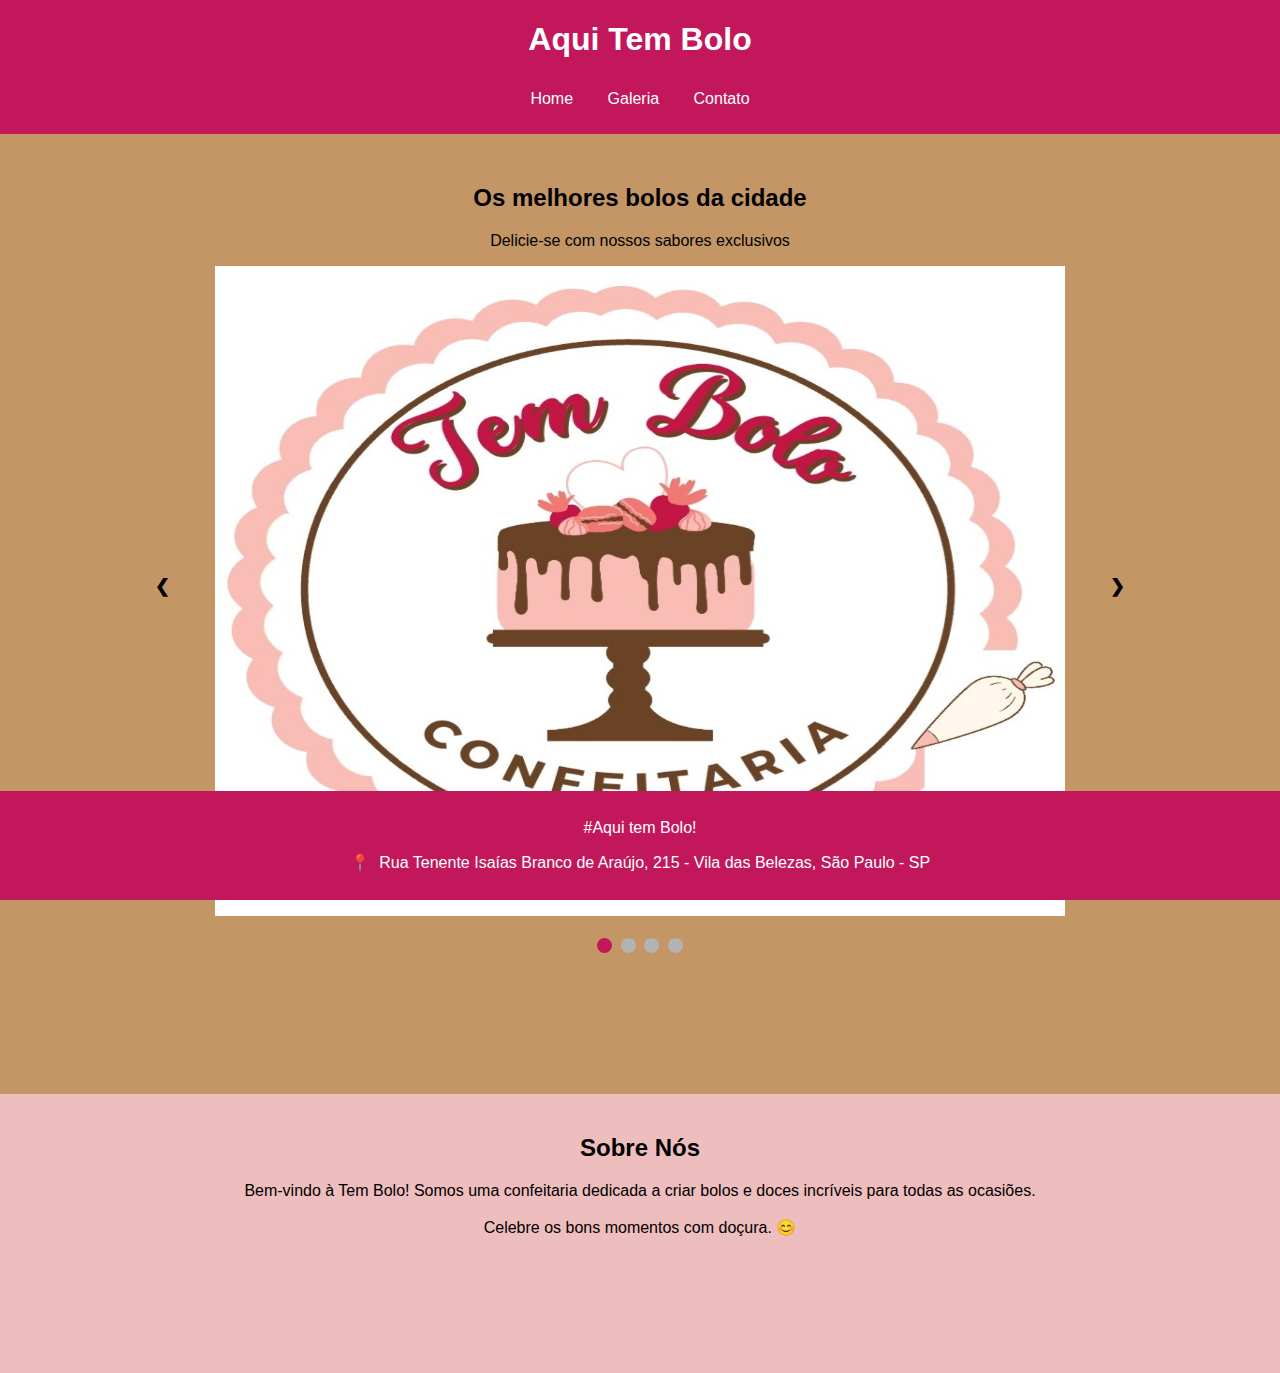
<file: index.html>
<!DOCTYPE html>
<html lang="pt-BR">
<head>
    <meta charset="UTF-8">
    <meta name="viewport" content="width=device-width, initial-scale=1.0">
    <title>Tem Bolo</title>
    <link rel="stylesheet" href="./css/styles.css">
    <link rel="stylesheet" href="./css/index.css">
</head>
<body>
    <header>
        <!-- Menu de navegação -->
        <h1>Aqui Tem Bolo</h1>        
        <nav>
            <ul>
                <li><a href="index.html">Home</a></li>
                <li><a href="galeria.html">Galeria</a></li>
                <li><a href="contatos.html">Contato</a></li>
            </ul>
        </nav>
    </header>

    <div class="home">
        <h2>Os melhores bolos da cidade</h2>
        <p>Delicie-se com nossos sabores exclusivos</p>

        <!-- Carrosel -->
        <div class="slideshow-container">            
            <div class="mySlides">
                <img src="./fotos/logo.jpg" width="850" height="650" alt="Logo">
            </div>
            <div class="mySlides">
                <img src="./fotos/bolo2.jpg" width="850" height="650" alt="Bolo 2">
            </div>
            <div class="mySlides">
                <img src="./fotos/bolo4.jpg" width="850" height="650" alt="Bolo 4">
            </div>
            <div class="mySlides">
                <img src="./fotos/bolo5.jpg" width="850" height="650" alt="Bolo 5">
            </div>

            <!-- Botões de navegação de volta e passar as fotos do carrosel -->
            <a class="prev" onclick="plusSlides(-1)">&#10094;</a>
            <a class="next" onclick="plusSlides(1)">&#10095;</a>
        </div>
        <br>

        <!-- bolinhas para navegação do carrosel -->
        <div>
            <span class="dot" onclick="currentSlide(1)"></span>
            <span class="dot" onclick="currentSlide(2)"></span>
            <span class="dot" onclick="currentSlide(3)"></span>
            <span class="dot" onclick="currentSlide(4)"></span>
        </div>
    </div>

    <!-- sobre nós -->
    <div id="sobre">
        <h2>Sobre Nós</h2>
        <p>Bem-vindo à Tem Bolo! Somos uma confeitaria dedicada 
           a criar bolos e doces incríveis para todas as ocasiões. <br><br>
           Celebre os bons momentos com doçura. 😊 </p>
    </div>

    <!-- Rodapé fixo com a localização da loja -->
    <footer class="footer">
        <p>#Aqui tem Bolo!</p>        
        <p class="endereco">
            <span class="pin">📍</span> Rua Tenente Isaías Branco de Araújo, 215 - Vila das Belezas, São Paulo - SP
        </p>
    </footer>
   
    <!-- Script para funcionalidades do carrosel -->
    <script src="./js/scripts.js"></script>
</body>
</html>
</file>
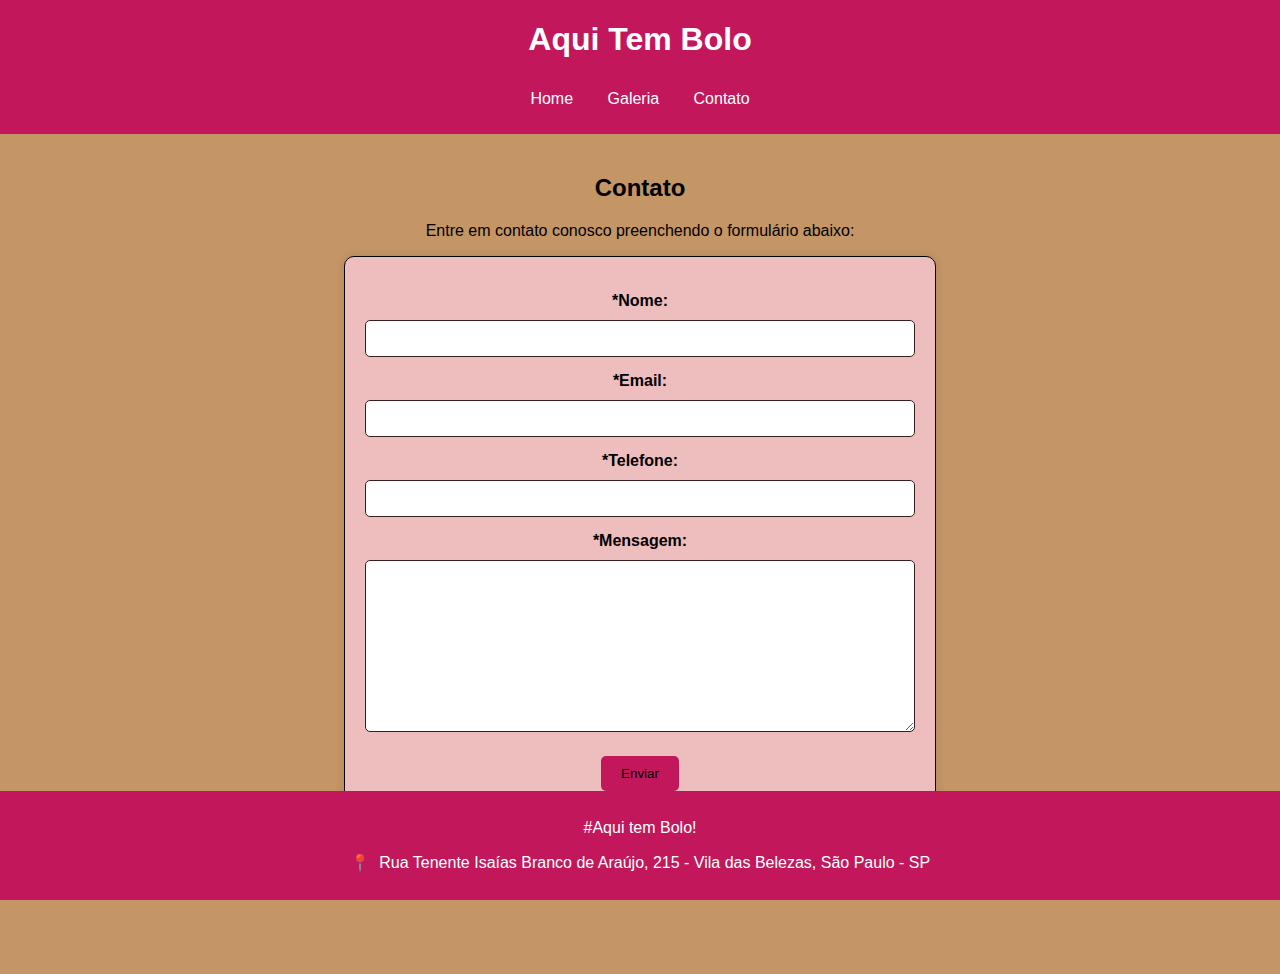
<file: contatos.html>
<!DOCTYPE html>
<html lang="pt-BR">
<head>
    <meta charset="UTF-8">
    <meta name="viewport" content="width=device-width, initial-scale=1.0">
    <title>Contato</title>
    <link rel="stylesheet" href="/css/styles.css">
    <link rel="stylesheet" href="/css/contatos.css">
</head>
<body>
    <header>
        <h1>Aqui Tem Bolo</h1>
        <!-- Menu de navegação -->
        <nav>
            <ul>
                <li><a href="index.html">Home</a></li>
                <li><a href="galeria.html">Galeria</a></li>
                <li><a href="contatos.html">Contato</a></li>
            </ul>
        </nav>
    </header>

    <div class="contato">
        <h2>Contato</h2>
        <p>Entre em contato conosco preenchendo o formulário abaixo:</p>

        <!-- Formulário de contato -->
        <form id="contactForm" action="/submit-form" method="post" onsubmit="return validateForm()">
            <label for="nome">*Nome:</label>
            <input type="text" id="nome" name="nome" required>

            <label for="email">*Email:</label>
            <input type="email" id="email" name="email" required>

            <label for="telefone">*Telefone:</label>
            <input type="tel" id="telefone" name="telefone" required>

            <label for="mensagem">*Mensagem:</label>
            <textarea id="mensagem" name="mensagem" rows="10" required></textarea>

            <button type="submit">Enviar</button>
        </form>

        <!-- Elemento para exibir a mensagem de sucesso -->
        <p id="successMessage" style="display: none; color: green; margin-top: 20px;">
            Obrigado por entrar em contato! Sua mensagem foi enviada com sucesso, Em breve te retonaremos.
        </p>
    </div>

    <!-- Rodapé da página -->
    <footer class="footer">
        <p>#Aqui tem Bolo!</p>        
        <p class="endereco">
            <span class="pin">📍</span> Rua Tenente Isaías Branco de Araújo, 215 - Vila das Belezas, São Paulo - SP
        </p>
    </footer>
    
    <!-- Script de validação do formulário -->
    <script src="/js/contatos.js"></script>
</body>
</html>
</file>
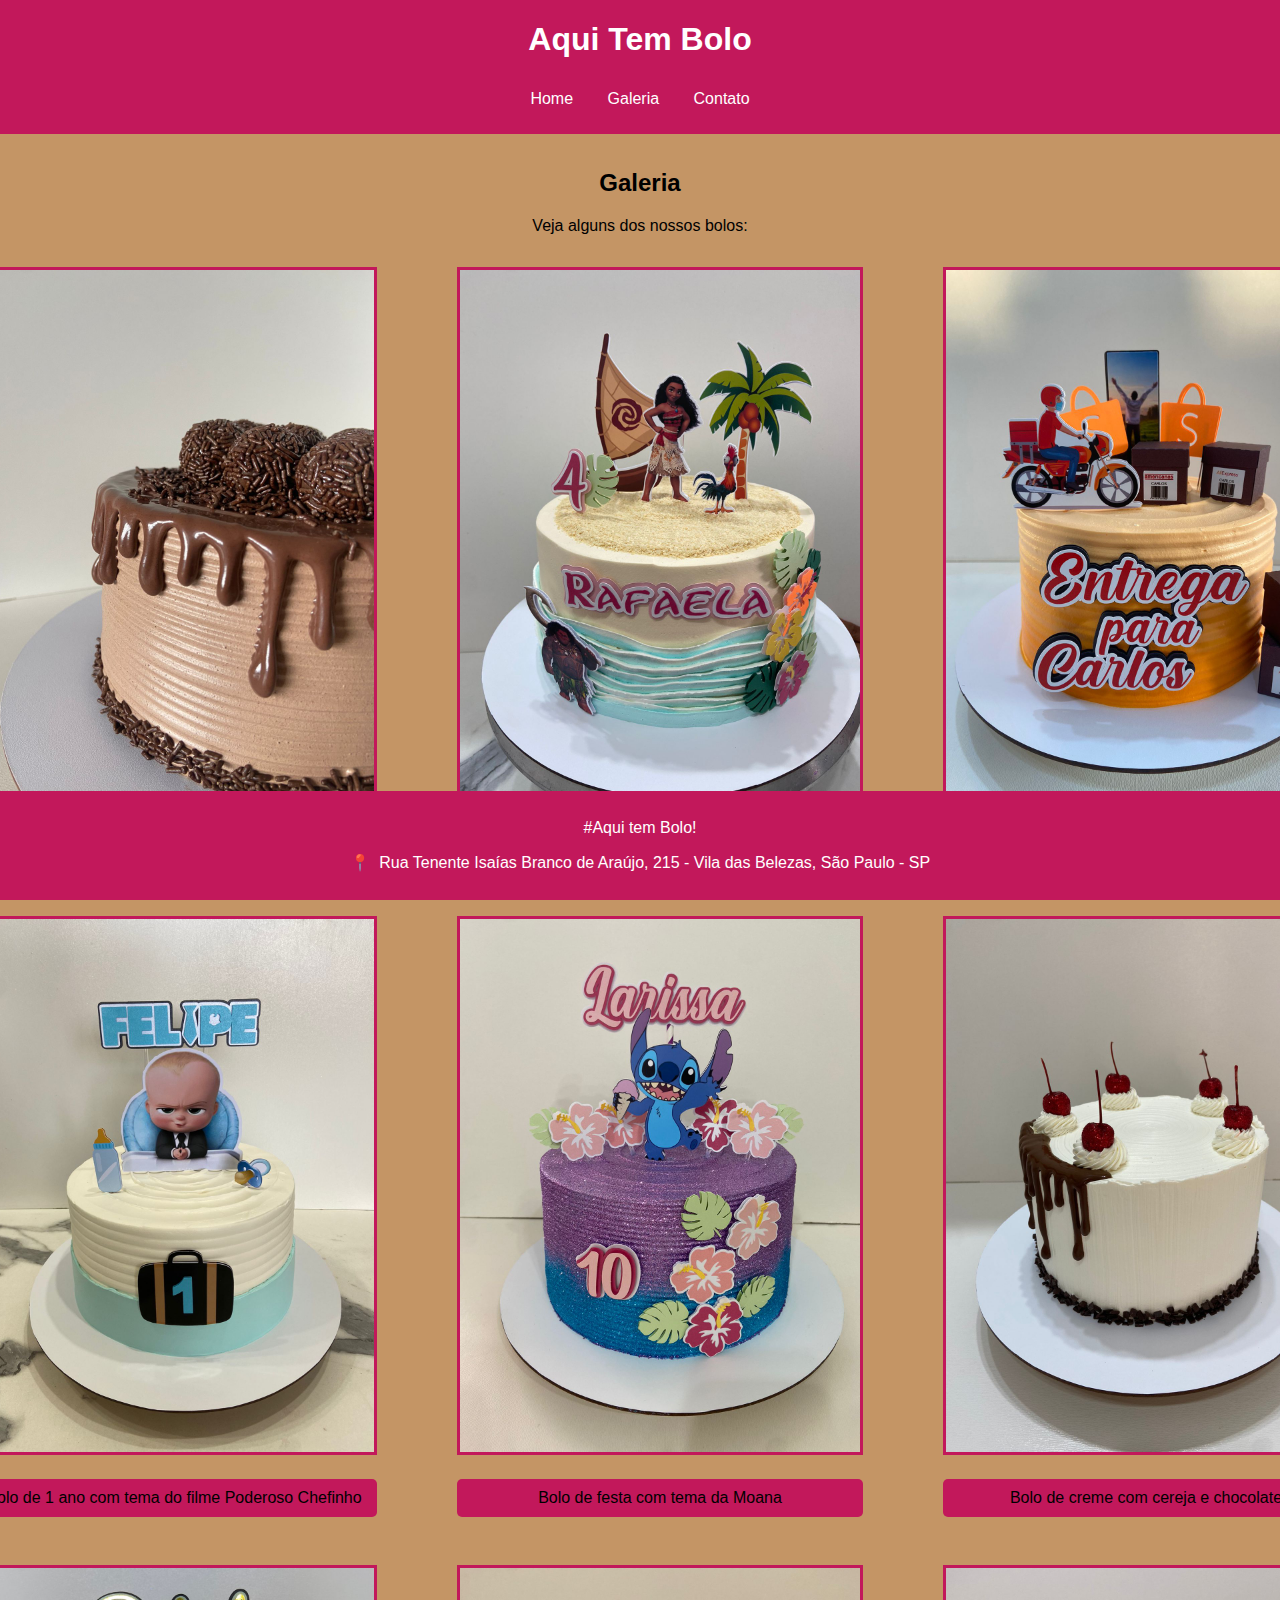
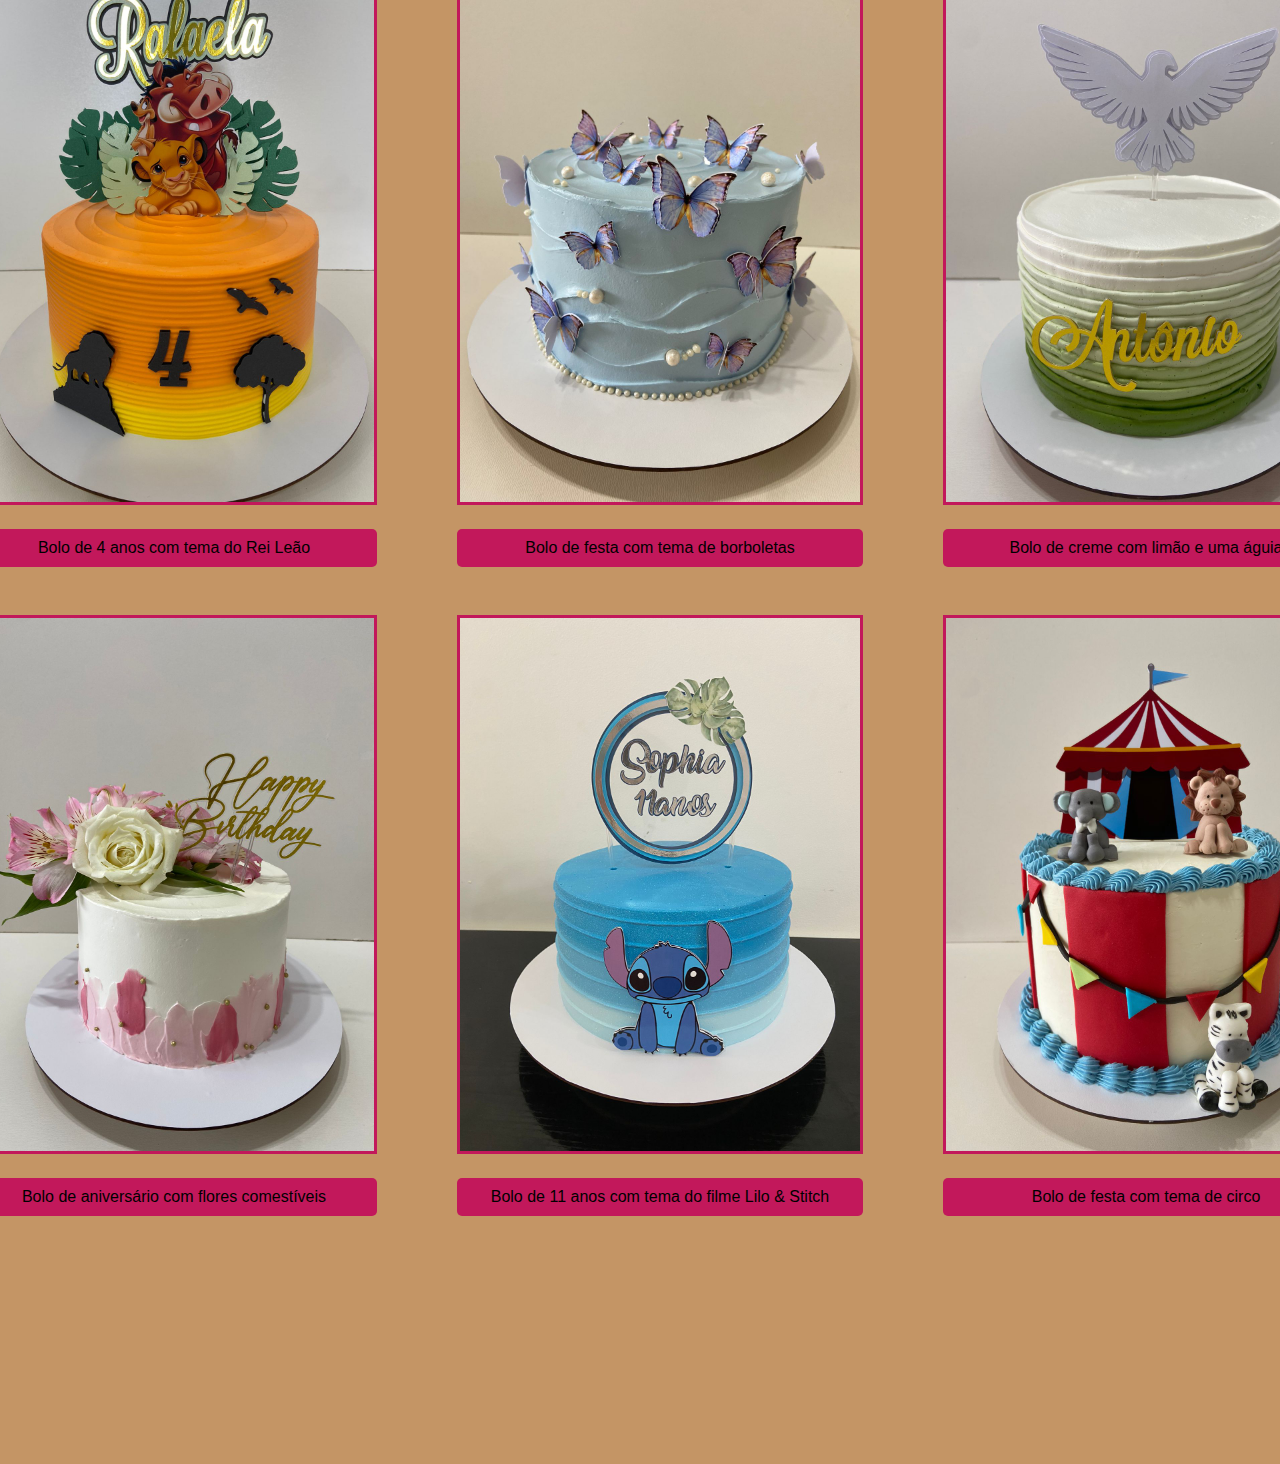
<file: galeria.html>
<!DOCTYPE html>
<html lang="pt-BR">
<head>
    <meta charset="UTF-8">
    <meta name="viewport" content="width=device-width, initial-scale=1.0">
    <title>Galeria</title>
    <link rel="stylesheet" href="/css/styles.css">
    <link rel="stylesheet" href="/css/galeria.css">
</head>
<body>
    <header>
        <!-- Menu de navegação -->
        <h1>Aqui Tem Bolo</h1>
        <nav>
            <ul>
                <li><a href="index.html">Home</a></li>
                <li><a href="galeria.html">Galeria</a></li>
                <li><a href="contatos.html">Contato</a></li>
            </ul>
        </nav>
    </header>

    <!-- Galeria -->
    <div class="galeria">
        <h2>Galeria</h2>
        <p>Veja alguns dos nossos bolos:</p>
        
        <ul class="img">
            <li>
                <figure>
                    <img src="/fotos/bolo1.jpg" alt="Bolo de Chocolate" width="400">
                    <figcaption>Bolo de chocolate com brigadeiro em cima</figcaption>
                </figure>
            </li>
            <li>
                <figure>
                    <img src="/fotos/bolo2.jpg" alt="Bolo da Rafaela" width="400">
                    <figcaption>Bolo de 4 anos da Rafaela com tema da Moana</figcaption>
                </figure>
            </li>
            <li>
                <figure>
                    <img src="/fotos/bolo3.jpg" alt="Bolo do Carlos" width="400">
                    <figcaption>Bolo do Carlos com tema de entregas</figcaption>
                </figure>
            </li>
        </ul>
        
        <ul class="img">
            <li>
                <figure>
                    <img src="/fotos/bolo4.jpg" alt="Bolo Poderoso Chefinho" width="400">
                    <figcaption>Bolo de 1 ano com tema do filme Poderoso Chefinho</figcaption>
                </figure> 
            </li>
            <li>
                <figure>
                    <img src="/fotos/bolo5.jpg" alt="Bolo da Larissa" width="400">
                    <figcaption>Bolo de festa com tema da Moana</figcaption>
                </figure>
            </li>
            <li>
                <figure>
                    <img src="/fotos/bolo6.jpg" alt="Bolo de Creme" width="400">
                    <figcaption>Bolo de creme com cereja e chocolate</figcaption>
                </figure>
            </li>
        </ul>

        <ul class="img">
            <li>
                <figure>
                    <img src="/fotos/bolo7.jpg" alt="Bolo do Rafael" width="400">
                    <figcaption>Bolo de 4 anos com tema do Rei Leão</figcaption>
                </figure> 
            </li>
            <li>
                <figure>
                    <img src="/fotos/bolo8.jpg" alt="Bolo de Borboleta" width="400">
                    <figcaption>Bolo de festa com tema de borboletas</figcaption>
                </figure>
            </li>
            <li>
                <figure>
                    <img src="/fotos/bolo9.jpg" alt="Bolo do Antonio" width="400">
                    <figcaption>Bolo de creme com limão e uma águia</figcaption>
                </figure>
            </li>
        </ul>

        <ul class="img">
            <li>
                <figure>
                    <img src="/fotos/bolo10.jpg" alt="Bolo de Aniversário" width="400">
                    <figcaption>Bolo de aniversário com flores comestíveis</figcaption>
                </figure> 
            </li>
            <li>
                <figure>
                    <img src="/fotos/bolo11.jpg" alt="Bolo da Sophia" width="400">
                    <figcaption>Bolo de 11 anos com tema do filme Lilo & Stitch</figcaption>
                </figure>
            </li>
            <li>
                <figure>
                    <img src="/fotos/bolo12.jpg" alt="Bolo de Festa" width="400">
                    <figcaption>Bolo de festa com tema de circo</figcaption>
                </figure>
            </li>
        </ul>
    </div>

    <!-- Rodapé fixo com a localização da loja -->
    <footer class="footer">
        <p>#Aqui tem Bolo!</p>        
        <p class="endereco">
            <span class="pin">📍</span> Rua Tenente Isaías Branco de Araújo, 215 - Vila das Belezas, São Paulo - SP
        </p>
    </footer>
</body>
</html>
</file>
<file: css/styles.css>
body {
    font-family: Arial, sans-serif;
    width: 100%;
    margin: 0;
    padding: 0;
    background-color: #c2185b; /* Rosa escuro */
    color: black;
}

/* Menu de navegação */
header {
    background-color: #c2185b; /* Rosa Escuro */
    color: white;
    text-align: center;
}

nav ul {
    list-style-type: none;
    padding: 10px;   
}

nav ul li {
    display: inline; /* Alinha o menu em linha */
    margin: 0 15px;
}

nav ul li a {
    color: white;
    text-decoration: none; /* Remove o sublinhado do link */
}

/* Rodapé */
footer {
    background-color: #c2185b; /* Rosa Escuro */
    color: white;
    text-align: center;
    padding: 12px 0;
    position: fixed;
    width: 100%;
    bottom: 0;
}

footer .endereco {
    margin-top: 10px;
    font-size: 16px;
    color: white;    
}

footer .endereco .pin {
    margin-right: 5px;
}
</file>
<file: css/index.css>
/* Estilo da classe home */
.home {
    background-color: #c49565; /* Beige/Cream */
    height: 900px;
    text-align: center;
    color: black;
    padding: 30px 0;
}

/* Container do carrosel */
.slideshow-container {
    max-width: 1000px;
    position: relative;
    margin: auto;
}

/* Esconde as imagens por padrão */
.mySlides {
    display: none; 
}

/* Botões de navegação (anterior e próximo) */
.prev, .next {
    cursor: pointer; /* Define o mouse como uma mão com o dedo apontando */
    position: absolute;
    top: 45%;
    width: auto;
    padding: 15px;
    color: black;
    font-weight: bold;
    font-size: 18px;
    transition: 0.6s ease;
    border-radius: 0 3px 3px 0;
    user-select: none;
}

/* Posição do botão de próximo */
.next {
    right: 0;
    border-radius: 3px 0 0 3px;
}

/* Posição do botão de volta */
.prev {
    left: 0;
    border-radius: 3px 0 0 3px;
}

/* muda a cor usando o hover quando ser aperta nos botoes */
.prev:hover, .next:hover {
    background-color: rgba(0, 0, 0, 0.8);
}

/* Estilo das bolinhas de navegação abaixo do carrosel */
.dot {
    cursor: pointer; /* Define o mouse como uma mão com o dedo apontando pra cima */
    height: 15px;
    width: 15px;
    margin: 0 2px;
    background-color: #b3b3b3;
    border-radius: 70%;
    display: inline-block;
    transition: background-color 1s;  /* faz a mudança da cor de fundo das bolihha com uma transição de 1s de uma para outra*/
}

/* Estilo da bolinha active do java e efeito de passar o mouse */
.active, .dot:hover {
    background-color: #c2185b; /* Rosa Escuro */
}

/* Sobre nós */
#sobre {
    padding: 20px 0 120px 0;
    text-align: center;
    background-color: #eebdbd; /* Rosa claro */
}
</file>
<file: css/contatos.css>
.contato {
    height: 800px;
    background-color: #c49565;
    padding: 20px;
    color: black;
    text-align: center;
}

/* Formulário */
form {
    max-width: 550px;
    margin: auto;
    background-color: #eebdbd; /* Rosa claro */
    padding: 20px;
    border-radius: 10px;
    box-shadow: 0 0 10px rgba(0, 0, 0, 0.1);
    border: 1px solid #000000;
}

label {
    display: block;
    margin: 15px 0 10px;
    font-weight: bold;
}

input[type="text"], input[type="email"], input[type="tel"], textarea {
    width: 100%;
    padding: 10px;
    border: 1px solid #361f1f;
    border-radius: 5px;
    box-sizing: border-box;
}

button {
    background-color: #c2185b; /* Rosa Escuro */
    color: black;
    padding: 10px 20px;
    border: none;
    border-radius: 5px;
    cursor: pointer;
    margin-top: 20px;
}

/* ser passar o mouse no ele muda a cor */
button:hover {
    background-color: #bb5376;
}
</file>
<file: css/galeria.css>
.galeria {
    height: 2900px;
    background-color: #c49565;  /* Bege/Creme */
    padding: 15px 0;
    color: black;
    text-align: center;     
}

/*aki  to pegando cada foto separada*/
.galeria img {
  border: 3px solid #c2185b;
  
}

/* aki to estilizando a clase img contendo as 3 fotos do bloco */
.img {   
    display: flex;
    justify-content: center;    
    list-style-type: none; /* Remove as bolinha da lista */  
    text-align: center; 
    max-width: 100%;
    height: auto;    
}
/* Legenda */
.img figcaption {
    text-align: center;
    margin-top: 20px;
    background: #c2185b;
    padding: 10px;
    border-radius: 5px; 
}
</file>
